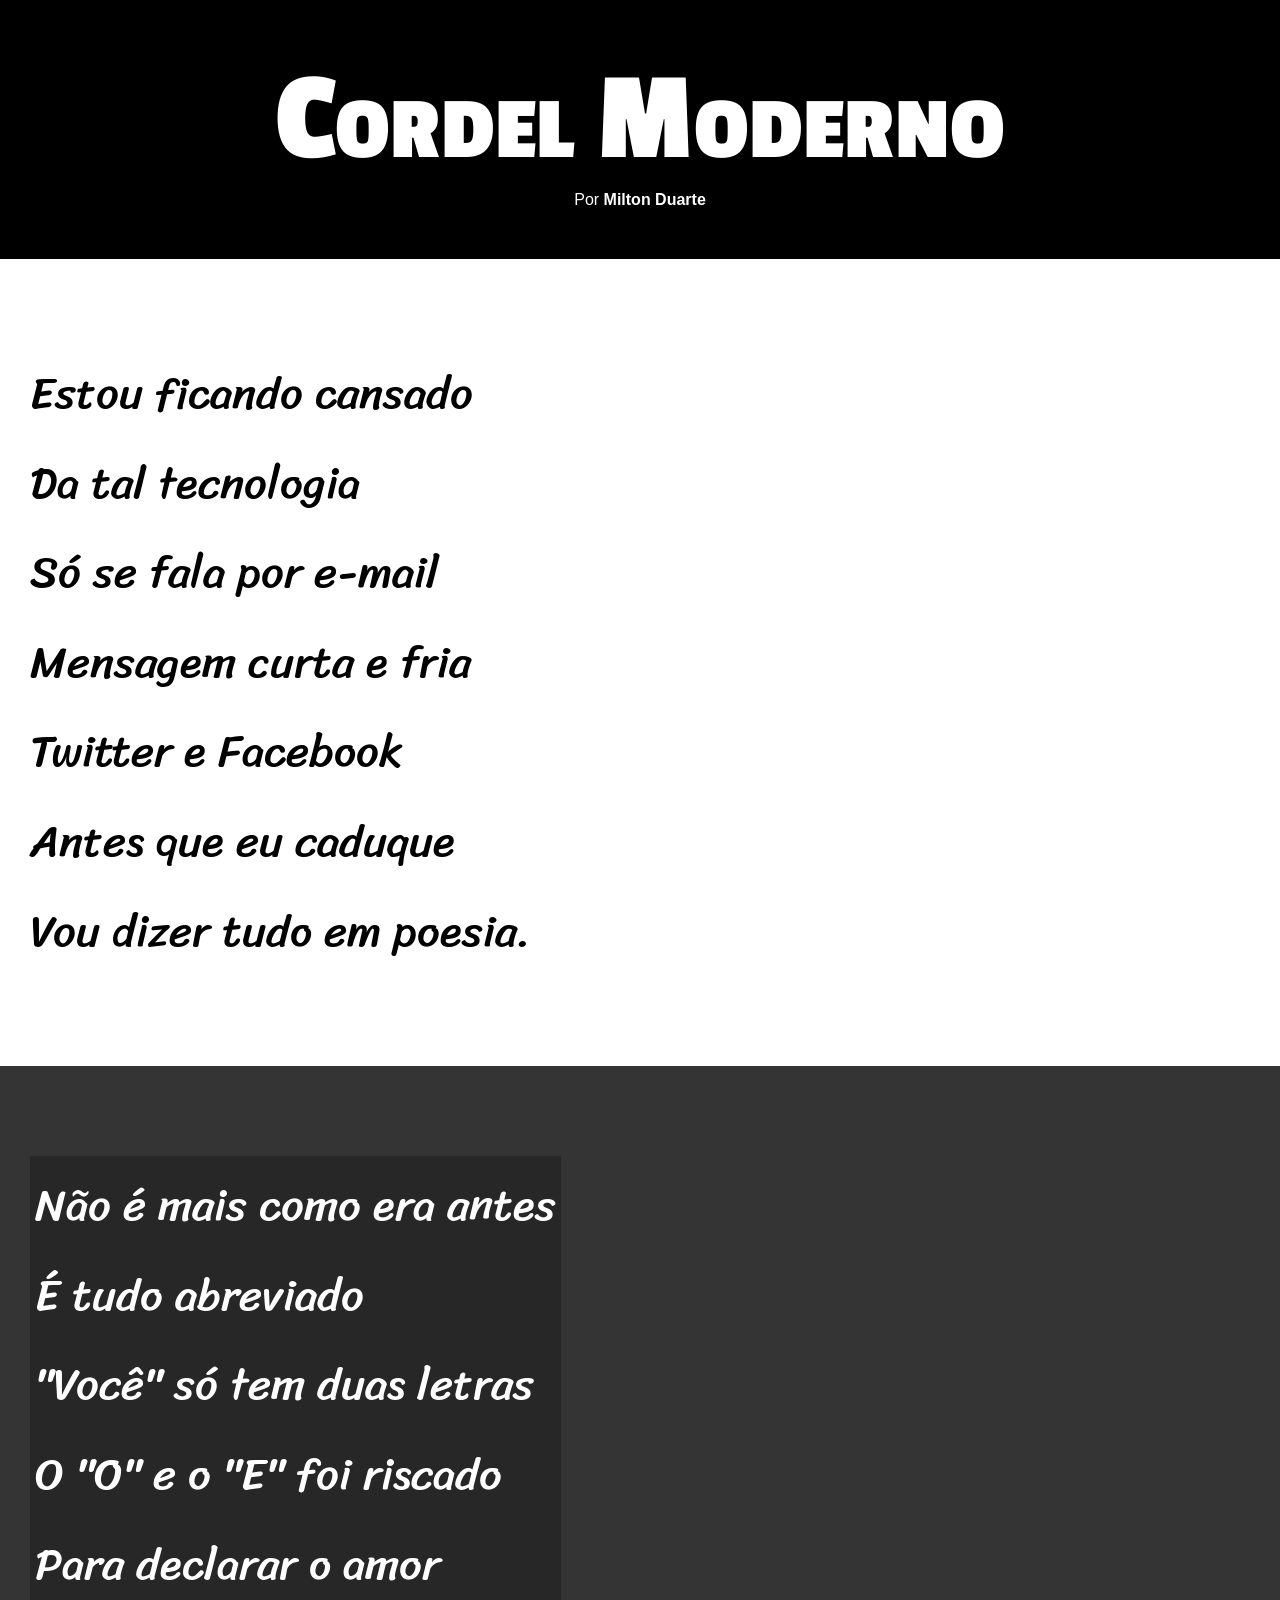
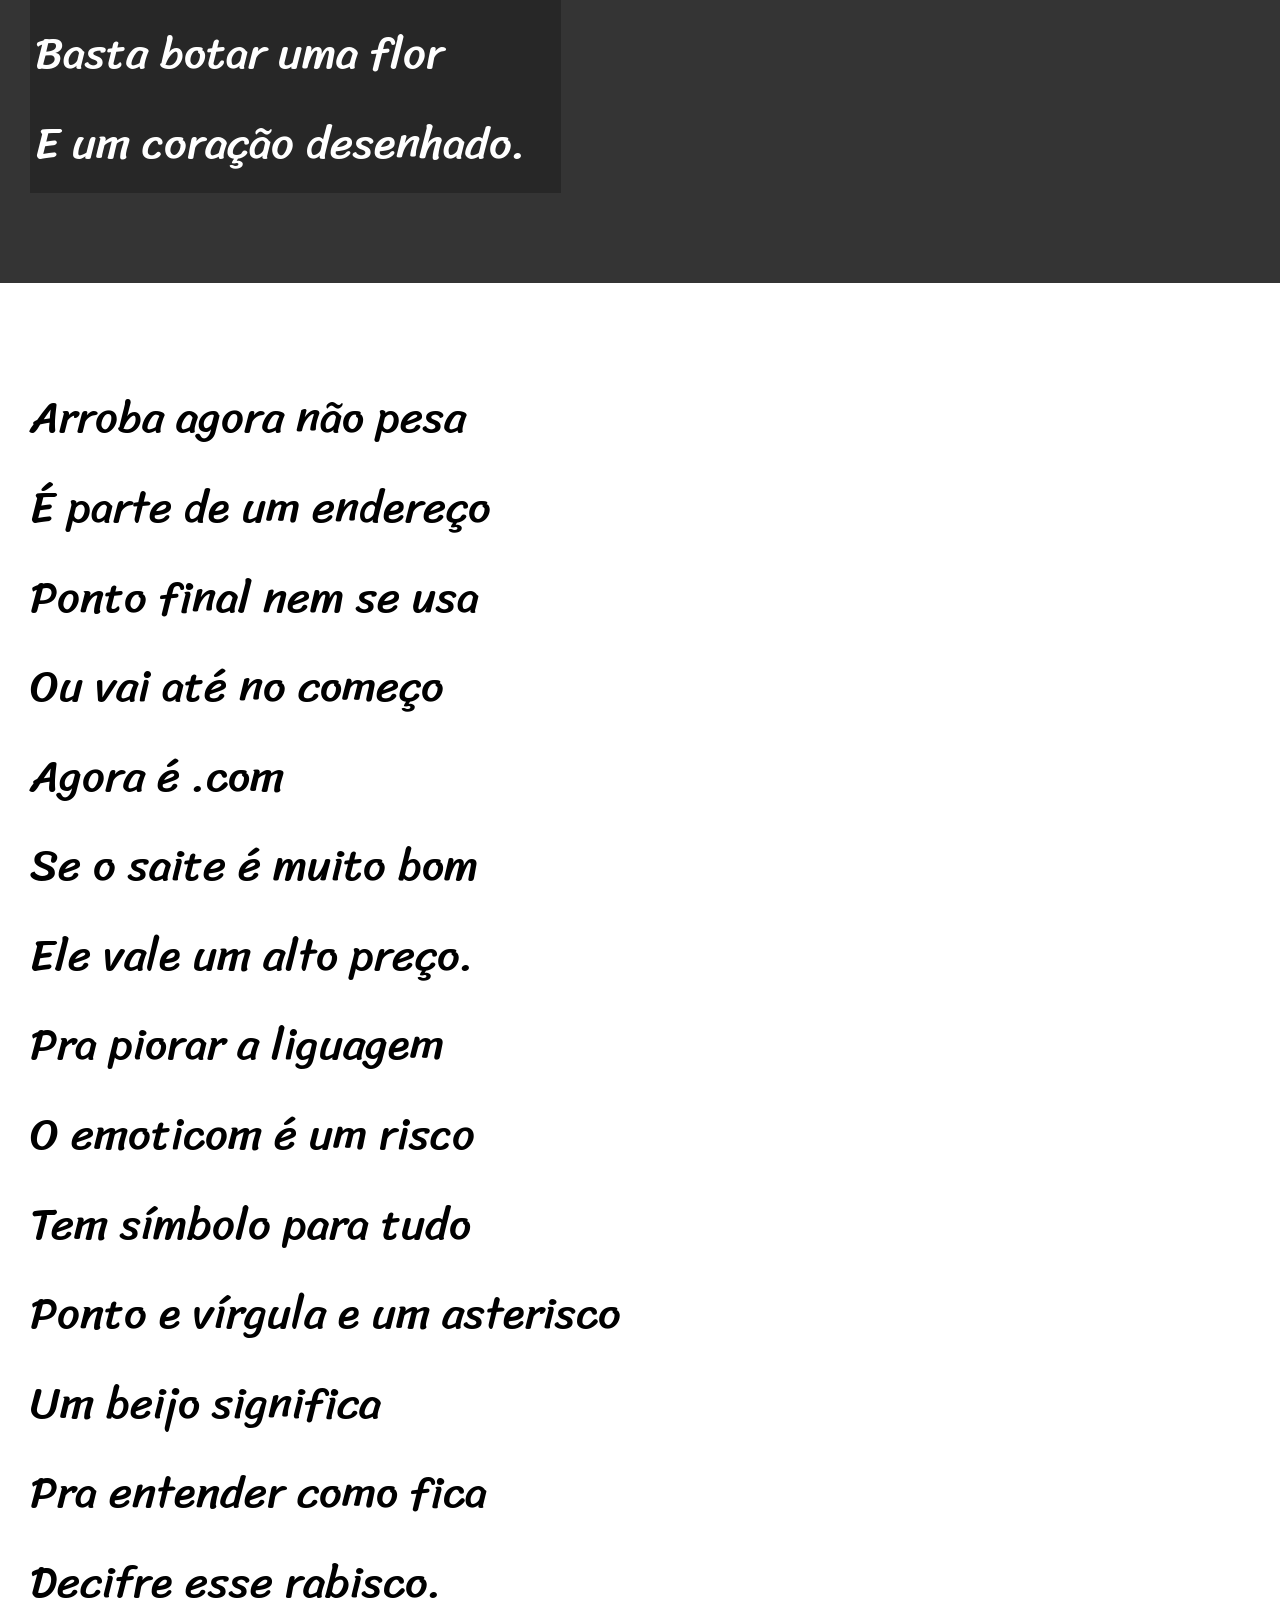
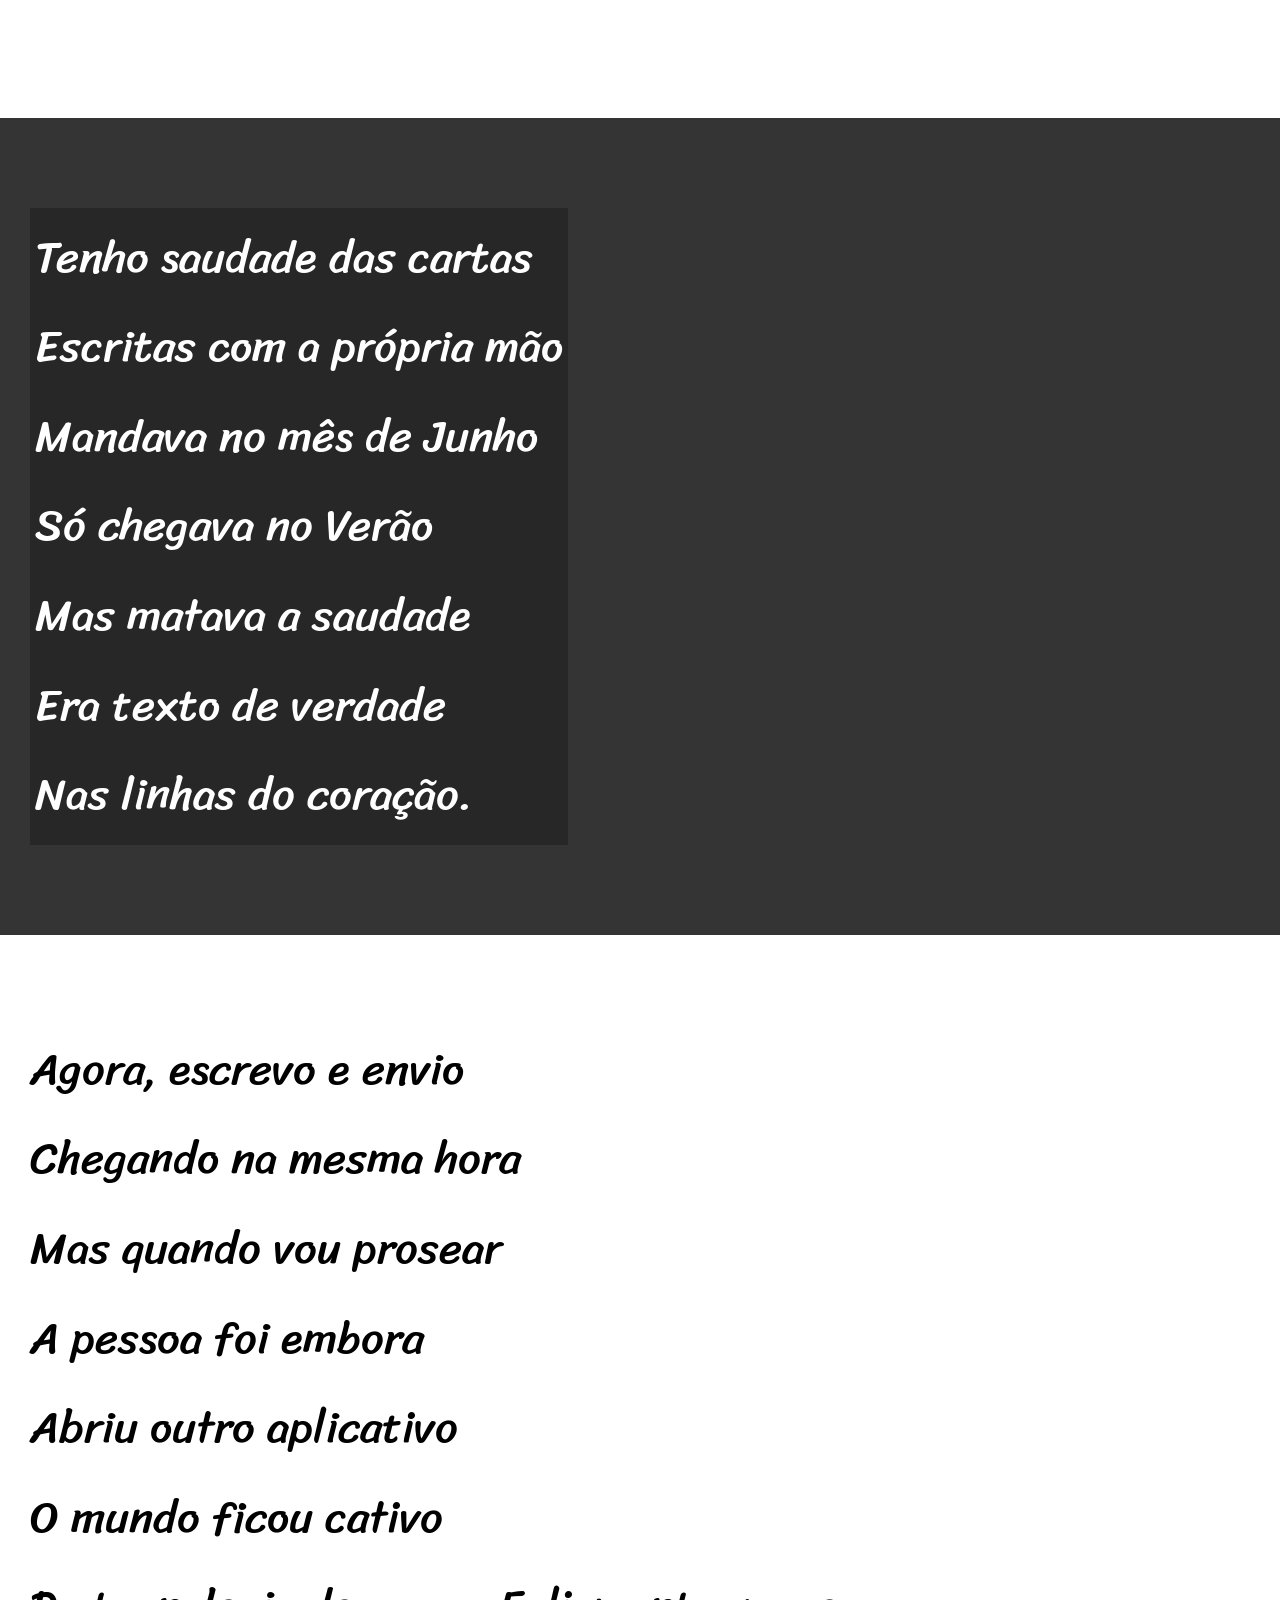
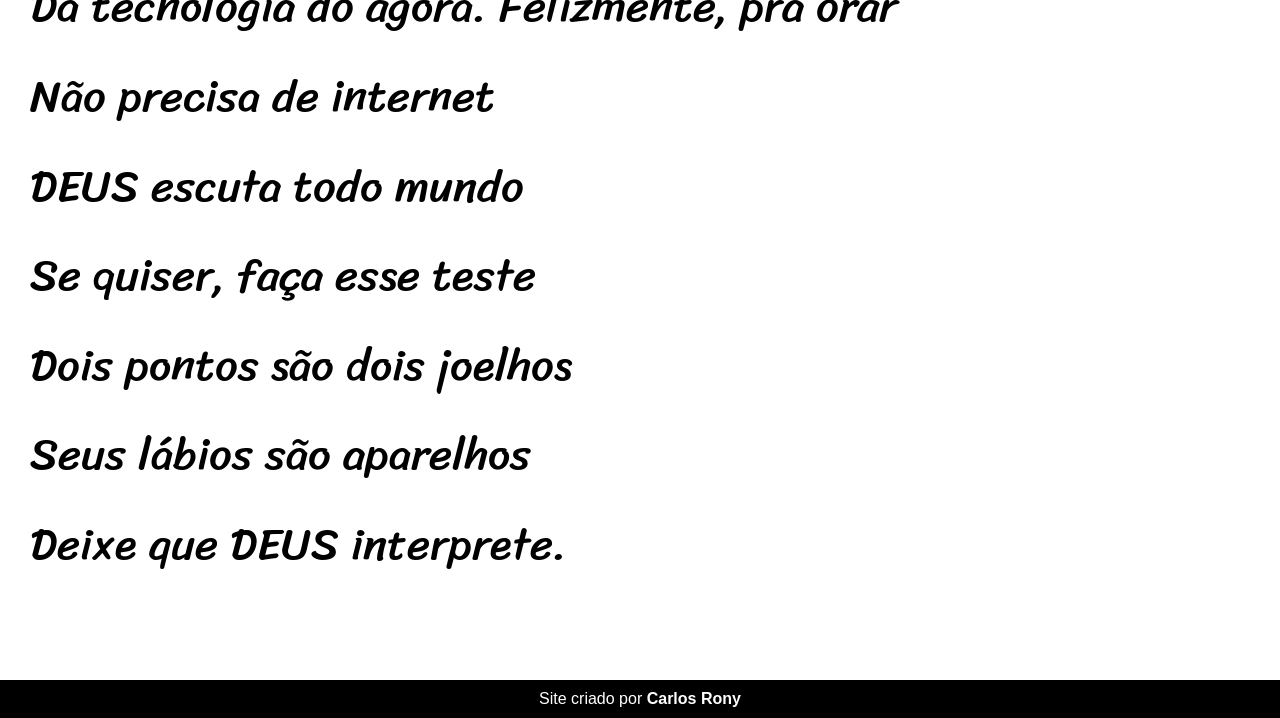
<file: desafio12/index.html>
<!DOCTYPE html>
<html lang="pt-br">
<head>
    <meta charset="UTF-8">
    <meta name="viewport" content="width=device-width, initial-scale=1.0">
    <title>Cordel Moderno</title>
    <link rel="stylesheet" href="estilo/style.css">
</head>
<body>

    <header>
        <h1>
            Cordel Moderno
        </h1>
        <p>
            Por<a href="https://www.recantodasletras.com.br/poesias/3186743" target="_blank"> Milton Duarte</a>
        </p>
        
    </header>

    <section class="normal">
        <p>
            Estou ficando cansado <br>
            Da tal tecnologia <br>
            Só se fala por e-mail <br>
            Mensagem curta e fria <br>
            Twitter e Facebook <br>
            Antes que eu caduque <br>
            Vou dizer tudo em poesia.
        </p>
    </section>


    <section class="imagem">
        <p>
            Não é mais como era antes <br>
            É tudo abreviado <br>
            "Você" só tem duas letras <br>
            O "O" e o "E" foi riscado <br>
            Para declarar o amor <br>
            Basta botar uma flor <br>
            E um coração desenhado.
        </p>
    </section>


    <section class="normal">
        <p>
            Arroba agora não pesa <br>
            É parte de um endereço <br>
            Ponto final nem se usa <br>
            Ou vai até no começo <br>
            Agora é .com <br>
            Se o saite é muito bom <br>
            Ele vale um alto preço.
        </p>

        <p>
            Pra piorar a liguagem <br>
            O emoticom é um risco <br>
            Tem símbolo para tudo <br>
            Ponto e vírgula e um asterisco <br>
            Um beijo significa <br>
            Pra entender como fica <br>
            Decifre esse rabisco.
        </p>
    </section>


    <section class="imagem">
        <p>
            Tenho saudade das cartas <br>
            Escritas com a própria mão <br>
            Mandava no mês de Junho <br>
            Só chegava no Verão <br>
            Mas matava a saudade <br>
            Era texto de verdade <br>
            Nas linhas do coração.
        </p>
    </section>


    <section class="normal">
        <p>
            Agora, escrevo e envio <br>
            Chegando na mesma hora <br>
            Mas quando vou prosear <br>
            A pessoa foi embora <br>
            Abriu outro aplicativo <br>
            O mundo ficou cativo <br>
            Da tecnologia do agora.
            Felizmente, pra orar <br>
            Não precisa de internet <br>
            DEUS escuta todo mundo <br>
            Se quiser, faça esse teste <br>
            Dois pontos são dois joelhos <br>
            Seus lábios são aparelhos <br>
            Deixe que DEUS interprete.
        </p>
    </section>

    <footer>
        <p>Site criado por <a href="https://github.com/Carlos-Rony-07" target="_blank">Carlos Rony</a></p>
    </footer>
    
</body>
</html>
</file>
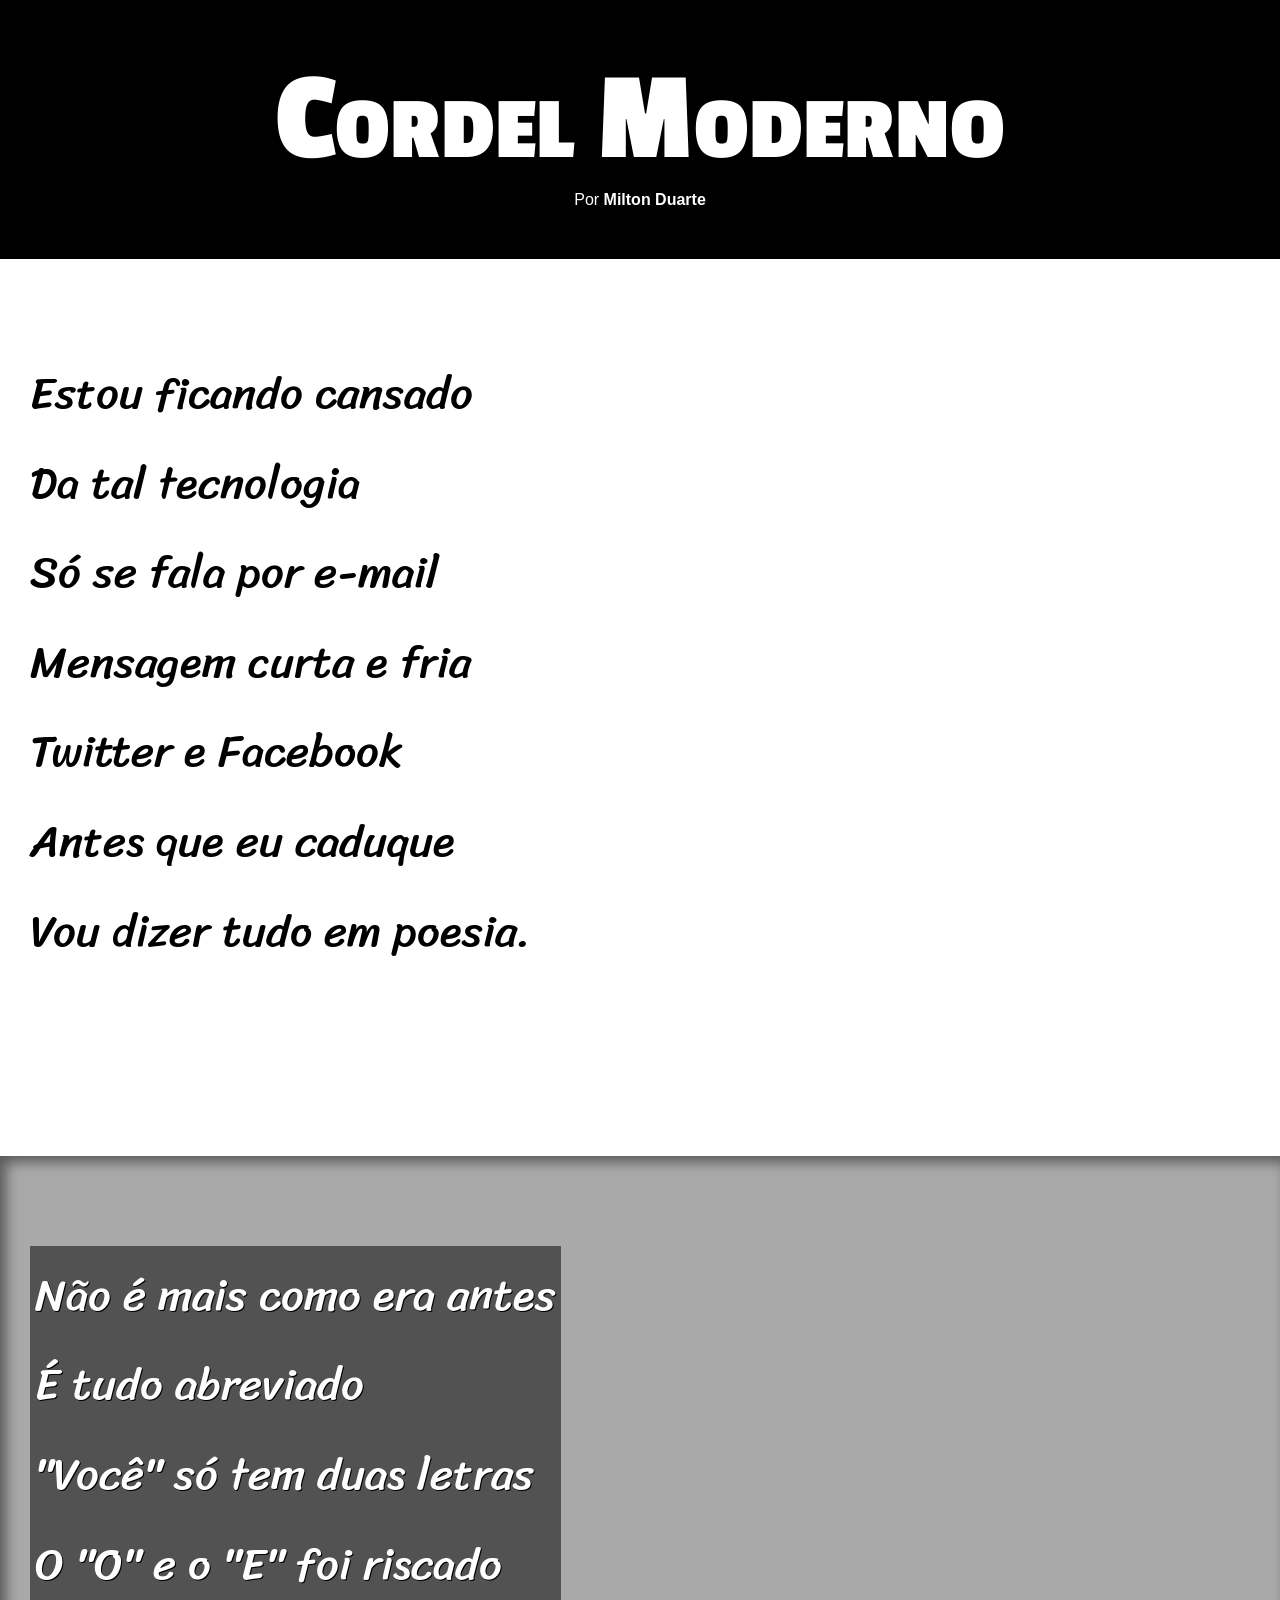
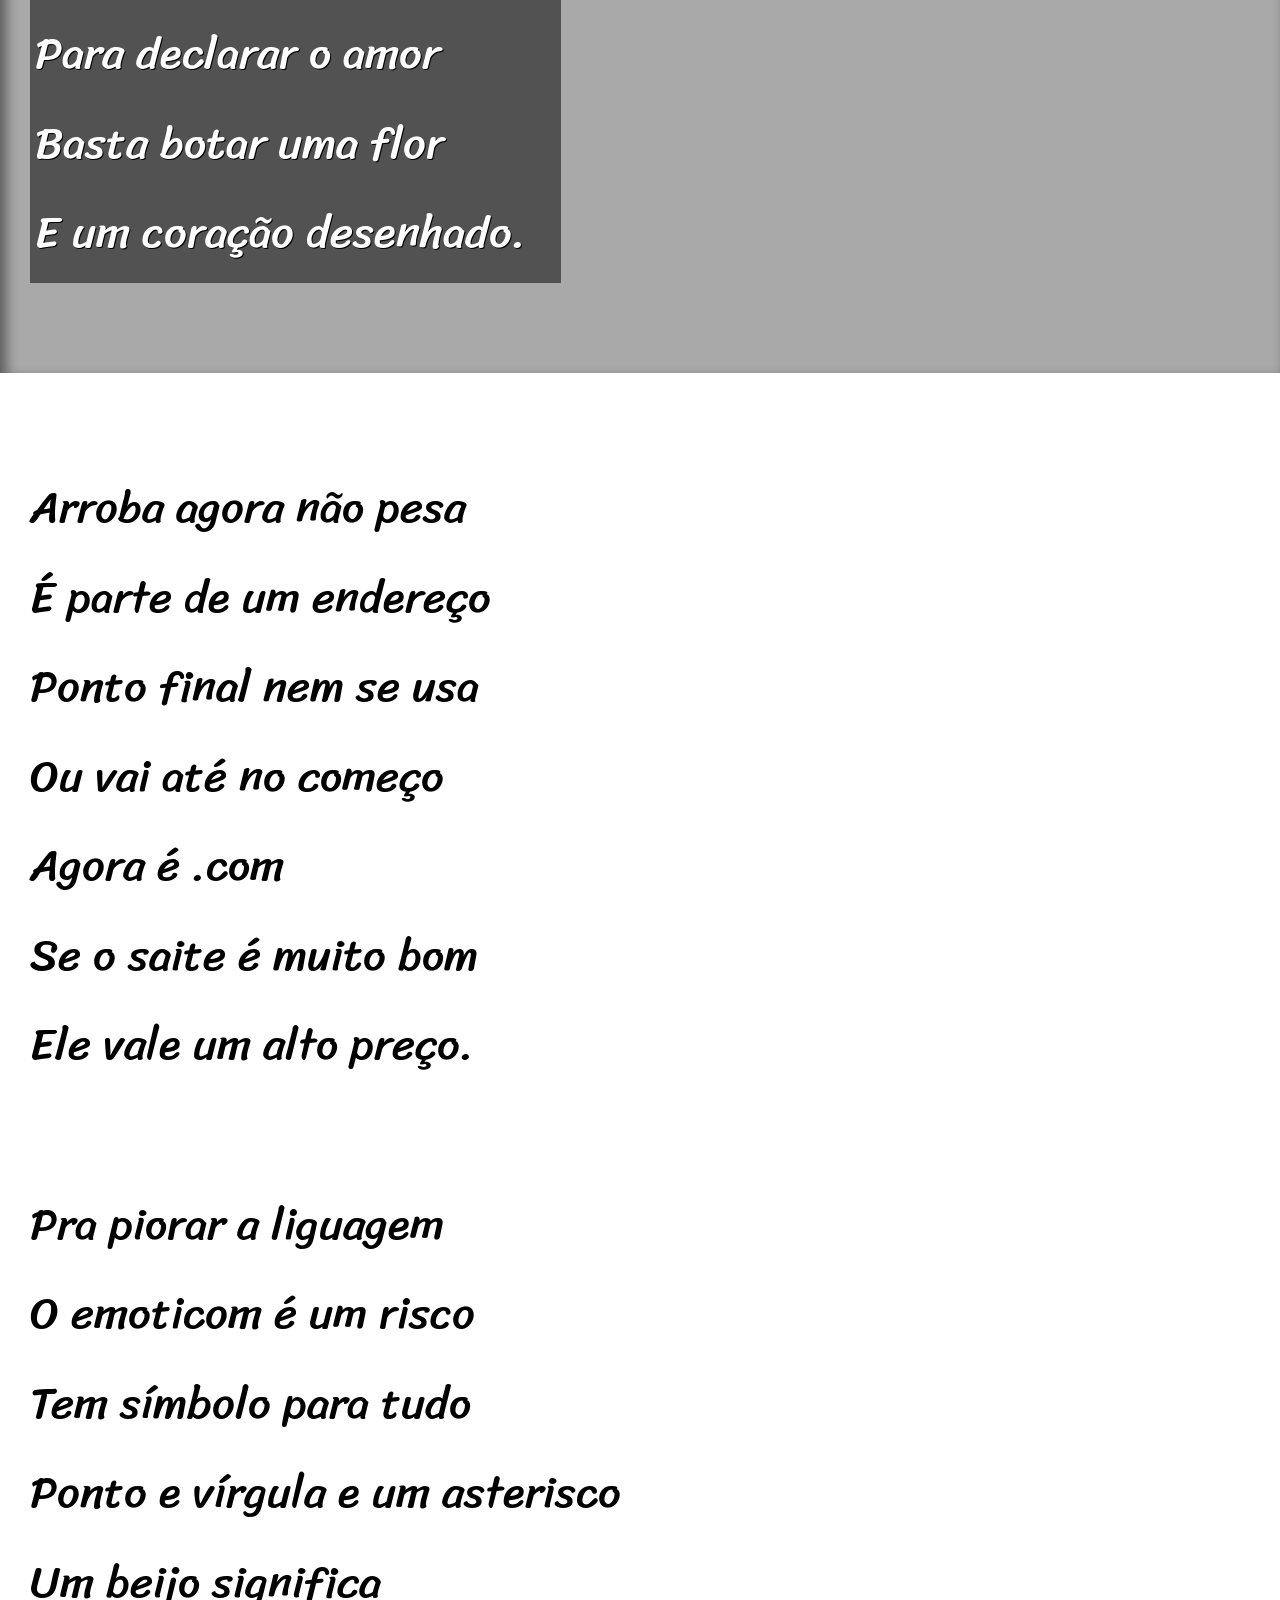
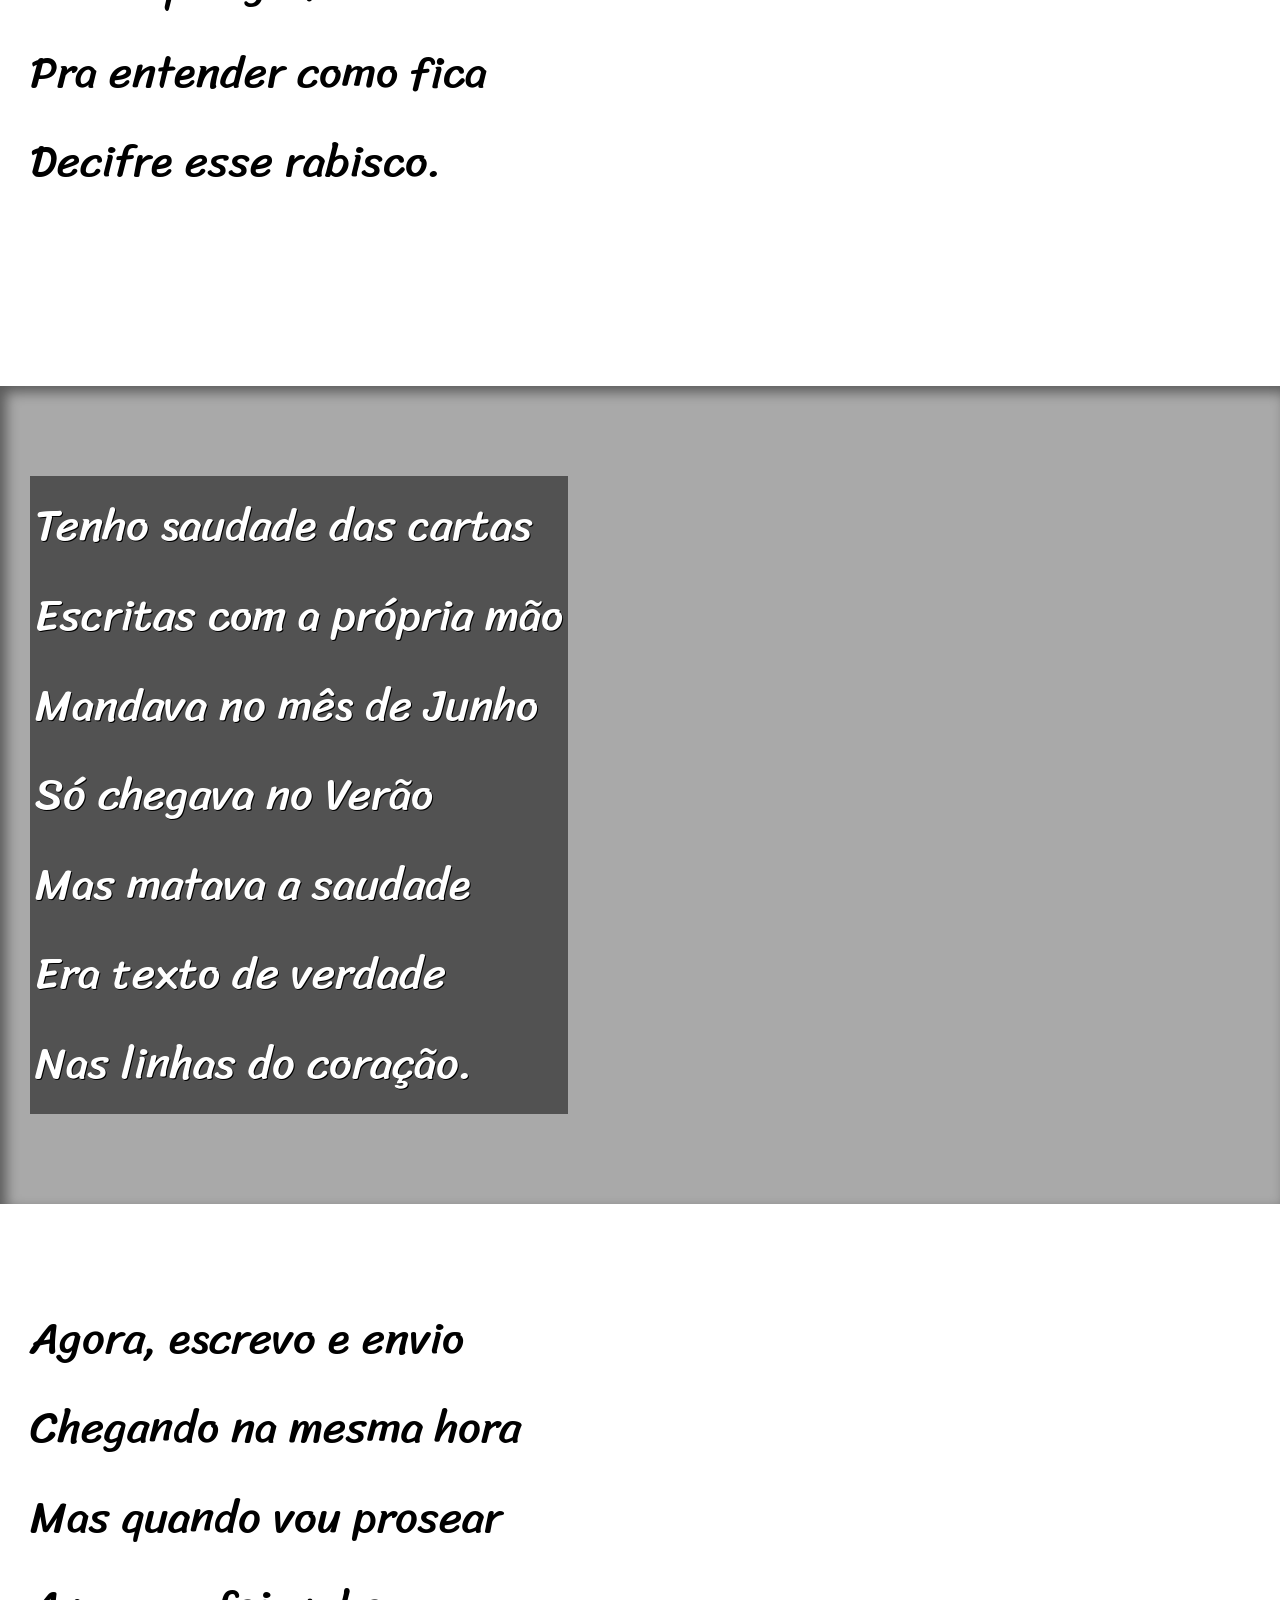
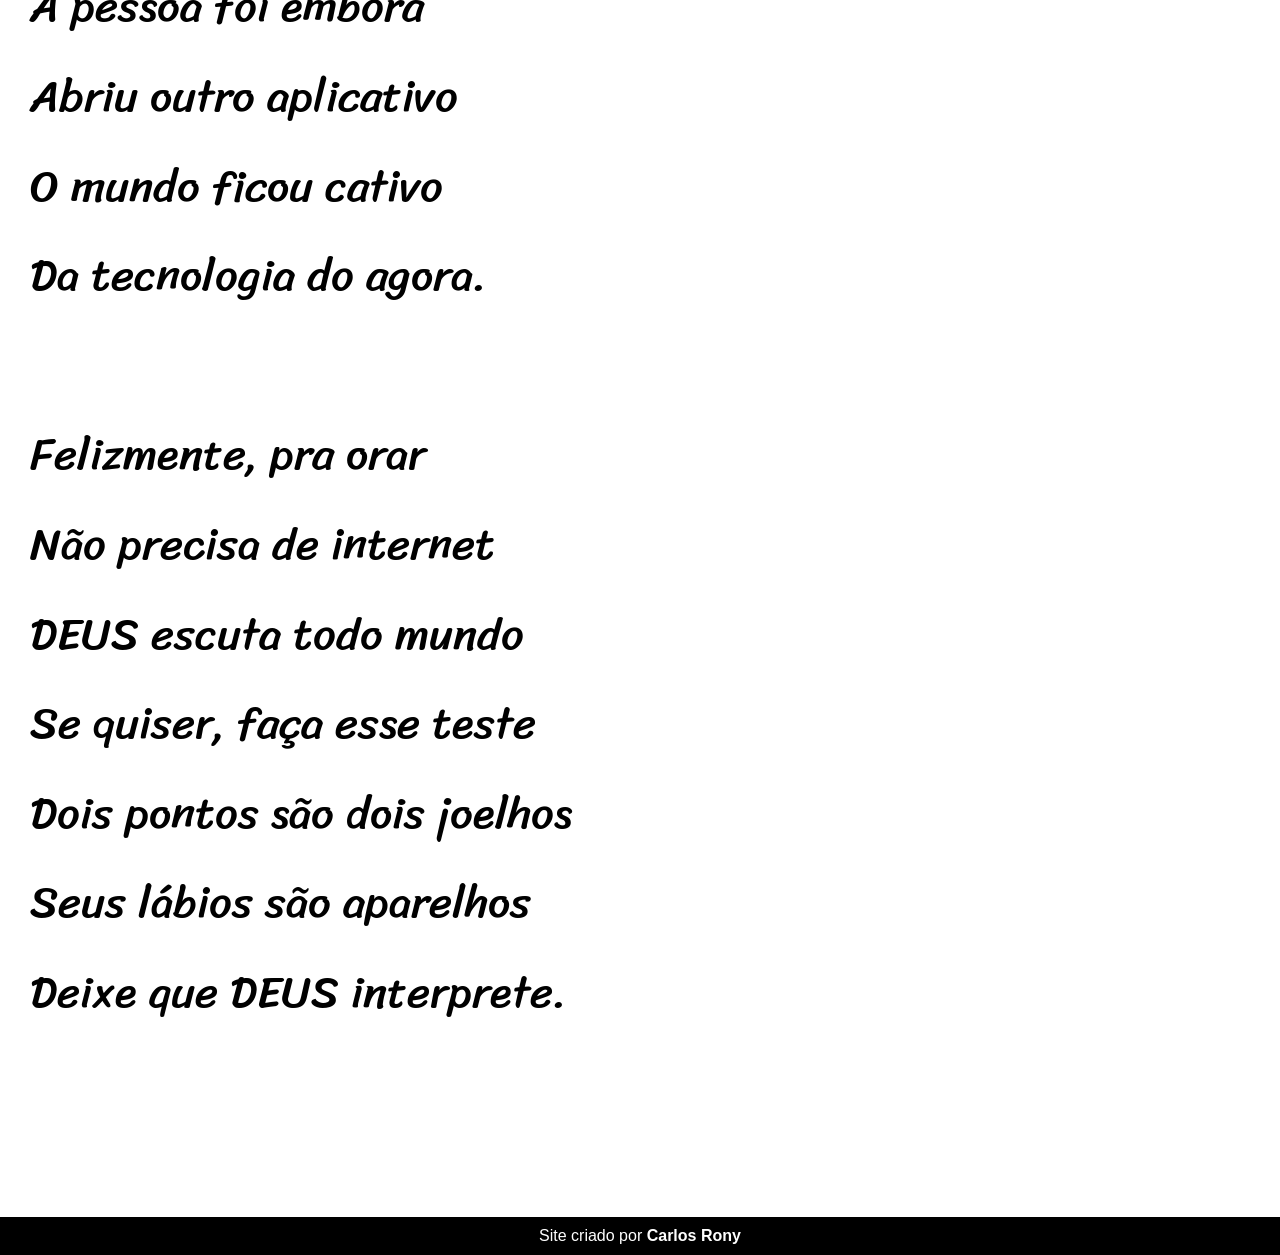
<file: Projeto Cordel/index.html>
<!DOCTYPE html>
<html lang="pt-br">
<head>
    <meta charset="UTF-8">
    <meta name="viewport" content="width=device-width, initial-scale=1.0">
    <title>Cordel Moderno</title>
    <link rel="stylesheet" href="estilo/style.css">
</head>
<body>

    <header>
        <h1>
            Cordel Moderno
        </h1>
        <p>
            Por<a href="https://www.recantodasletras.com.br/poesias/3186743" target="_blank"> Milton Duarte</a>
        </p>
        
    </header>

    <section class="normal">
        <p>
            Estou ficando cansado <br>
            Da tal tecnologia <br>
            Só se fala por e-mail <br>
            Mensagem curta e fria <br>
            Twitter e Facebook <br>
            Antes que eu caduque <br>
            Vou dizer tudo em poesia.
        </p>
    </section>


    <section class="imagem" id="img01">
        <p>
            Não é mais como era antes <br>
            É tudo abreviado <br>
            "Você" só tem duas letras <br>
            O "O" e o "E" foi riscado <br>
            Para declarar o amor <br>
            Basta botar uma flor <br>
            E um coração desenhado.
        </p>
    </section>


    <section class="normal">
        <p>
            Arroba agora não pesa <br>
            É parte de um endereço <br>
            Ponto final nem se usa <br>
            Ou vai até no começo <br>
            Agora é .com <br>
            Se o saite é muito bom <br>
            Ele vale um alto preço.
        </p>

        <p>
            Pra piorar a liguagem <br>
            O emoticom é um risco <br>
            Tem símbolo para tudo <br>
            Ponto e vírgula e um asterisco <br>
            Um beijo significa <br>
            Pra entender como fica <br>
            Decifre esse rabisco.
        </p>
    </section>


    <section class="imagem" id="img02">
        <p>
            Tenho saudade das cartas <br>
            Escritas com a própria mão <br>
            Mandava no mês de Junho <br>
            Só chegava no Verão <br>
            Mas matava a saudade <br>
            Era texto de verdade <br>
            Nas linhas do coração.
        </p>
    </section>


    <section class="normal">
        <p>
            Agora, escrevo e envio <br>
            Chegando na mesma hora <br>
            Mas quando vou prosear <br>
            A pessoa foi embora <br>
            Abriu outro aplicativo <br>
            O mundo ficou cativo <br>
            Da tecnologia do agora. <br>
        </p>
        <p>
            Felizmente, pra orar <br>
            Não precisa de internet <br>
            DEUS escuta todo mundo <br>
            Se quiser, faça esse teste <br>
            Dois pontos são dois joelhos <br>
            Seus lábios são aparelhos <br>
            Deixe que DEUS interprete.
        </p>
    </section>

    <footer>
        <p>Site criado por <a href="https://github.com/Carlos-Rony-07" target="_blank">Carlos Rony</a></p>
    </footer>
    
</body>
</html>
</file>
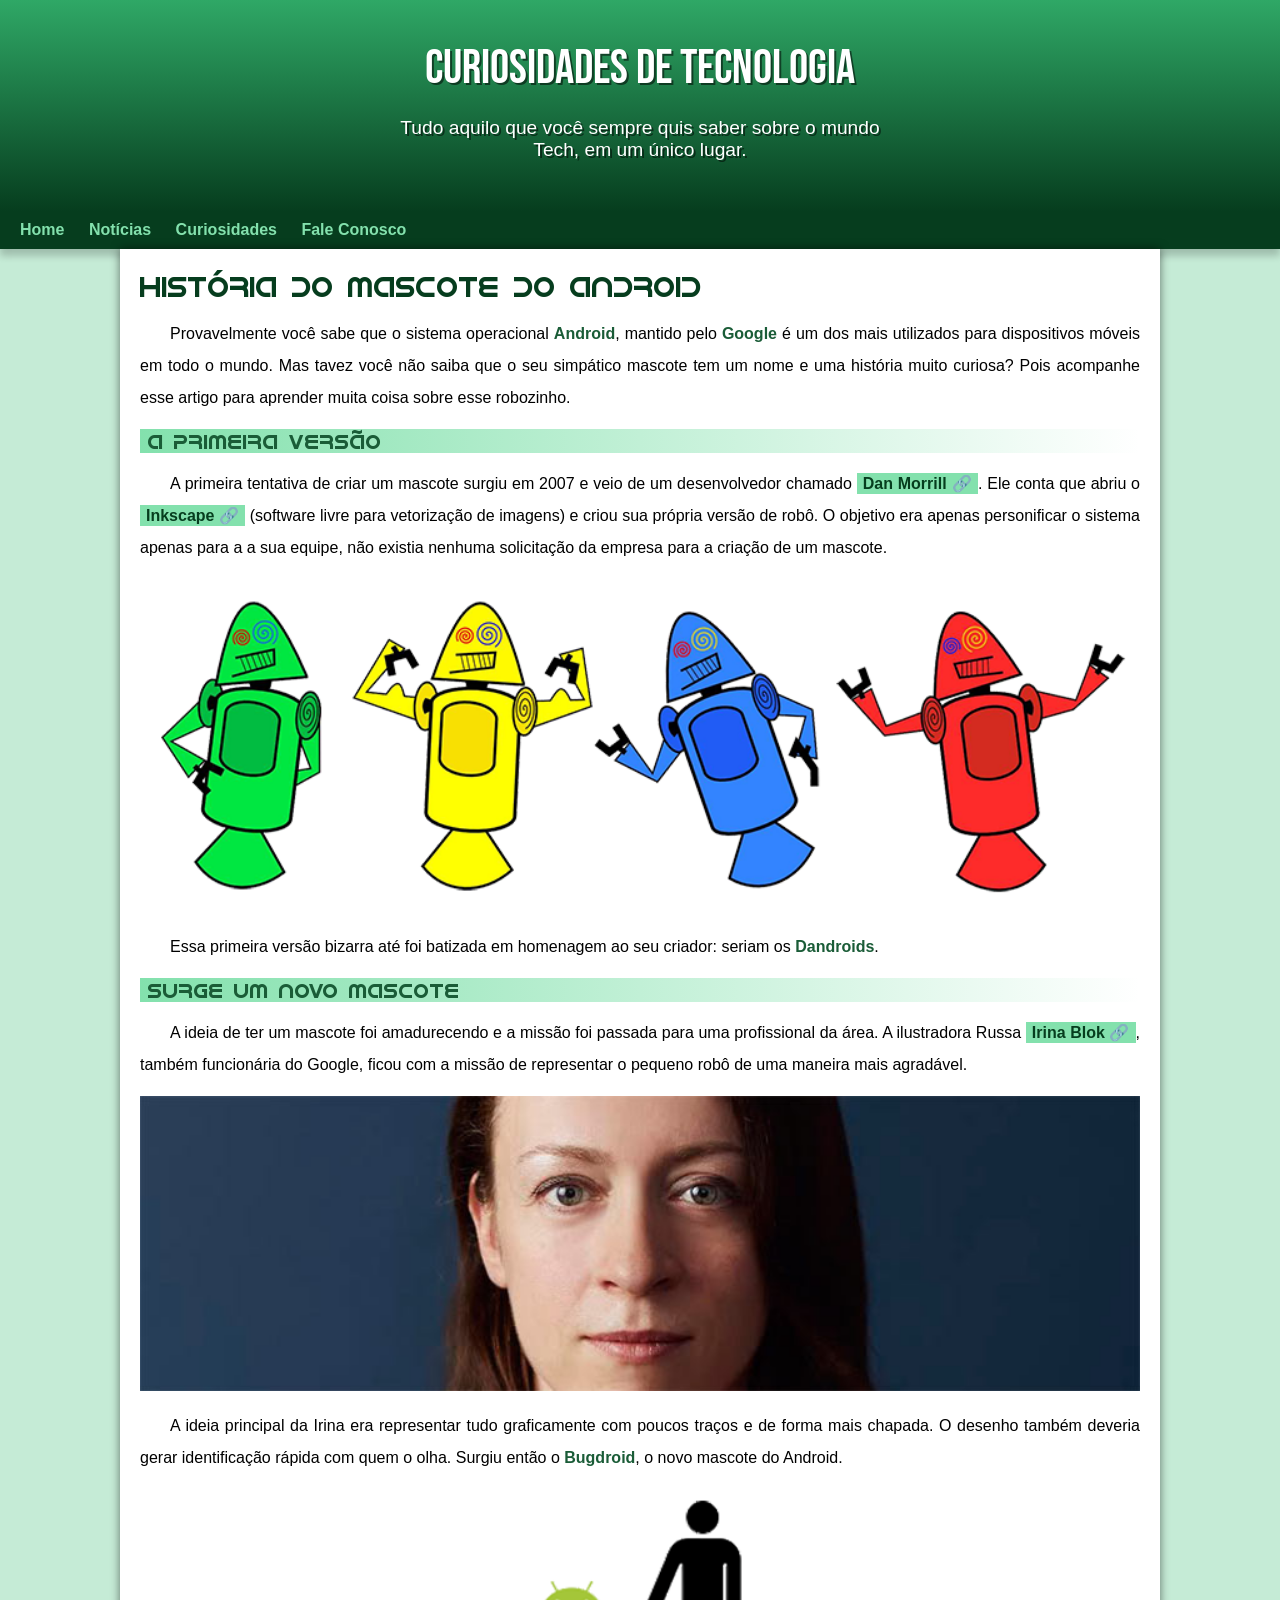
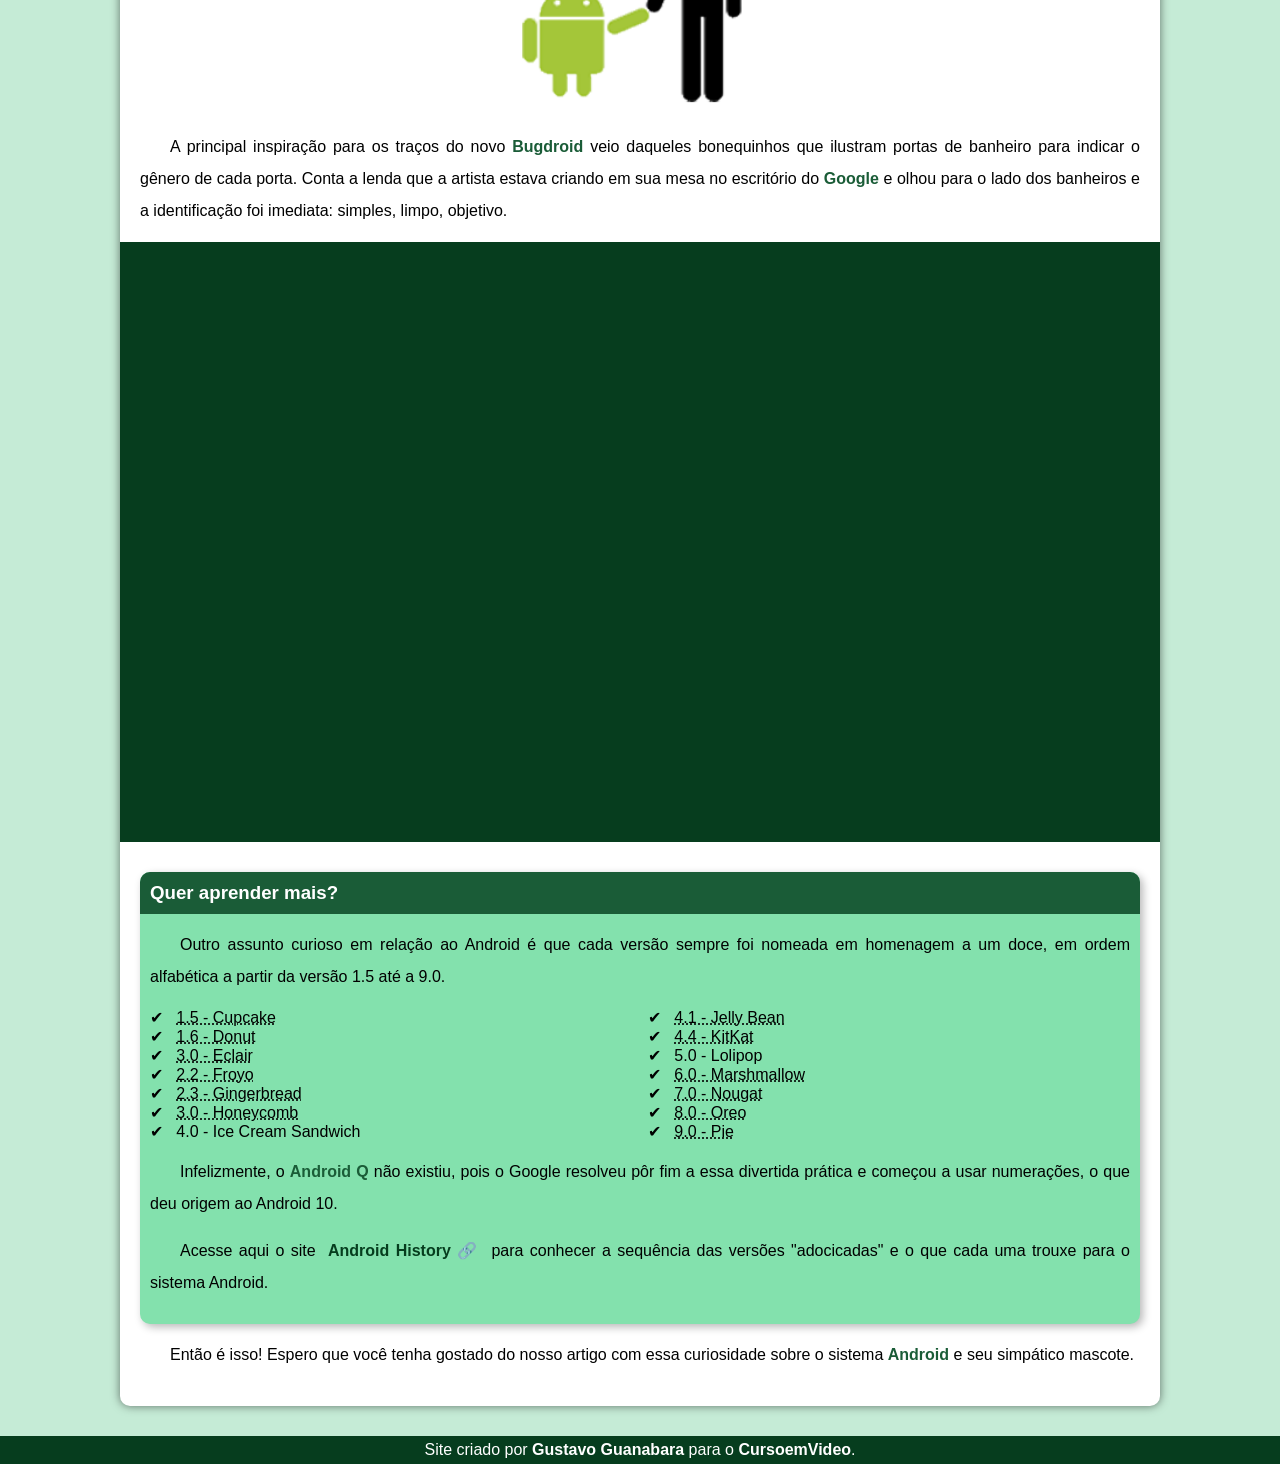
<file: android.html>
<!DOCTYPE html>
<html lang="pt-br">
<head>
    <meta charset="UTF-8">
    <meta name="viewport" content="width=device-width, initial-scale=1.0">
    <title>Como surgiu o mascote do Android?</title>
    <link rel="shortcut icon" href="imagens/favicon.ico" type="image/x-icon">
    <link rel="stylesheet" href="style/style.css">
</head>
<body>

    <header>

        <h1>Curiosidades de Tecnologia</h1>
        <p>Tudo aquilo que você sempre quis saber sobre o mundo Tech, em um único lugar.</p>

    </header>

    <nav>

        <a href="#">Home</a>
        <a href="#">Notícias</a>
        <a href="#">Curiosidades</a>
        <a href="#">Fale Conosco</a>

    </nav>


    <main>

        <article>

            <h1> História do Mascote do Android </h1>
            <p>Provavelmente você sabe que o sistema operacional <strong>Android</strong>, mantido pelo <strong>Google</strong> é um dos mais utilizados para dispositivos móveis em todo o mundo. Mas tavez você não saiba que o seu simpático mascote tem um nome e uma história muito curiosa? Pois acompanhe esse artigo para aprender muita coisa sobre esse robozinho.</p>

            <h2>A primeira versão</h2>
            <p>A primeira tentativa de criar um mascote surgiu em 2007 e veio de um desenvolvedor chamado <a href="https://www.thedrum.com/news/googles-dan-morrill-reveals-rejected-android-mascot-designs" target="_blank" class="externo">Dan Morrill</a>. Ele conta que abriu o <a href="https://inkscape.org/" target="_blank" class="externo">Inkscape</a> (software livre para vetorização de imagens) e criou sua própria versão de robô. O objetivo era apenas personificar o sistema apenas para a a sua equipe, não existia nenhuma solicitação da empresa para a criação de um mascote.</p>

            <picture>
                <source media="(max-width: 670px)" srcset="imagens/dan-droids-pq.png">
                <img src="imagens/dan-droids.png" alt="Primeiro mascote do Android">
            </picture>
            <p>Essa primeira versão bizarra até foi batizada em homenagem ao seu criador: seriam os <strong>Dandroids</strong>.</p>

            <h2>Surge um novo mascote</h2>
            <p>A ideia de ter um mascote foi amadurecendo e a missão foi passada para uma profissional da área. A ilustradora Russa <a href="https://www.irinablok.com/" target="_blank" class="externo">Irina Blok</a>, também funcionária do Google, ficou com a missão de representar o pequeno robô de uma maneira mais agradável.</p>

            <picture>
                <source media="(max-width: 670px)" srcset="imagens/irina-blok-pq.jpg">
                <img src="imagens/irina-blok.jpg" alt="Irina Blok, criadora do Bugdroid">
            </picture>
            <p>A ideia principal da Irina era representar tudo graficamente com poucos traços e de forma mais chapada. O desenho também deveria gerar identificação rápida com quem o olha. Surgiu então o <strong>Bugdroid</strong>, o novo mascote do Android.</p>

            <img src="imagens/bugdroid.png" class="pequeno" alt="Bugdroid">
            <p>A principal inspiração para os traços do novo <strong>Bugdroid</strong> veio daqueles bonequinhos que ilustram portas de banheiro para indicar o gênero de cada porta. Conta a lenda que a artista estava criando em sua mesa no escritório do <strong>Google</strong> e olhou para o lado dos banheiros e a identificação foi imediata: simples, limpo, objetivo.</p>

            <div class="video">
                <iframe width="560" height="315" src="https://www.youtube.com/embed/l2UDgpLz20M?si=h7f0mrM9o91ayQm4" title="YouTube video player" frameborder="0" allow="accelerometer; autoplay; clipboard-write; encrypted-media; gyroscope; picture-in-picture; web-share" referrerpolicy="strict-origin-when-cross-origin" allowfullscreen></iframe>
            </div>
 
            <aside>

                <h3>Quer aprender mais?</h3>
                <p>Outro assunto curioso em relação ao Android é que cada versão sempre foi nomeada em homenagem a um doce, em ordem alfabética a partir da versão 1.5 até a 9.0.</p>
                <ul>
                    <li> <abbr title="Bolo de Copo">1.5 - Cupcake</abbr> </li>
                    <li> <abbr title="Rosquinha">1.6 - Donut</abbr> </li>
                    <li> <abbr title="Bomba">3.0 - Eclair</abbr> </li>
                    <li> <abbr title="Iogurte Congelado">2.2 - Froyo</abbr> </li>
                    <li> <abbr title="Biscoite de Gengibre">2.3 - Gingerbread</abbr> </li>
                    <li> <abbr title="Favo de Mel">3.0 - Honeycomb</abbr> </li>
                    <li> <abrr title="Sanduíche de Sorvete">4.0 - Ice Cream Sandwich</abrr> </li>
                    <li> <abbr title="Jujuba">4.1 - Jelly Bean</abbr> </li>
                    <li> <abbr title="KitKat">4.4 - KitKat</abbr> </li>
                    <li> <abrr title="Pirulito">5.0 - Lolipop</abrr> </li>
                    <li> <abbr title="Marshmallow">6.0 - Marshmallow</abbr> </li>
                    <li> <abbr title="Torrone">7.0 - Nougat</abbr> </li>
                    <li> <abbr title="Oreo">8.0 - Oreo</abbr> </li>
                    <li> <abbr title="Torta">9.0 - Pie</abbr> </li>
                </ul>
                <p>Infelizmente, o <strong>Android Q</strong> não existiu, pois o Google resolveu pôr fim a essa divertida prática e começou a usar numerações, o que deu origem ao Android 10.</p>
                <p>Acesse aqui o site <a href="https://www.android.com/why-android/" target="_blank" class="externo">Android History</a> para conhecer a sequência das versões "adocicadas" e o que cada uma trouxe para o sistema Android.</p>

            </aside>
            

            <p>Então é isso! Espero que você tenha gostado do nosso artigo com essa curiosidade sobre o sistema <strong>Android</strong> e seu simpático mascote.</p>

        </article>

    </main>


    <footer>

        <p>Site criado por <a href="https://gustavoguanabara.github.io/" target="_blank">Gustavo Guanabara</a> para o <a href="https://www.youtube.com/cursoemvideo" target="_blank">CursoemVideo</a>.</p>

    </footer>
    
</body>
</html>
</file>
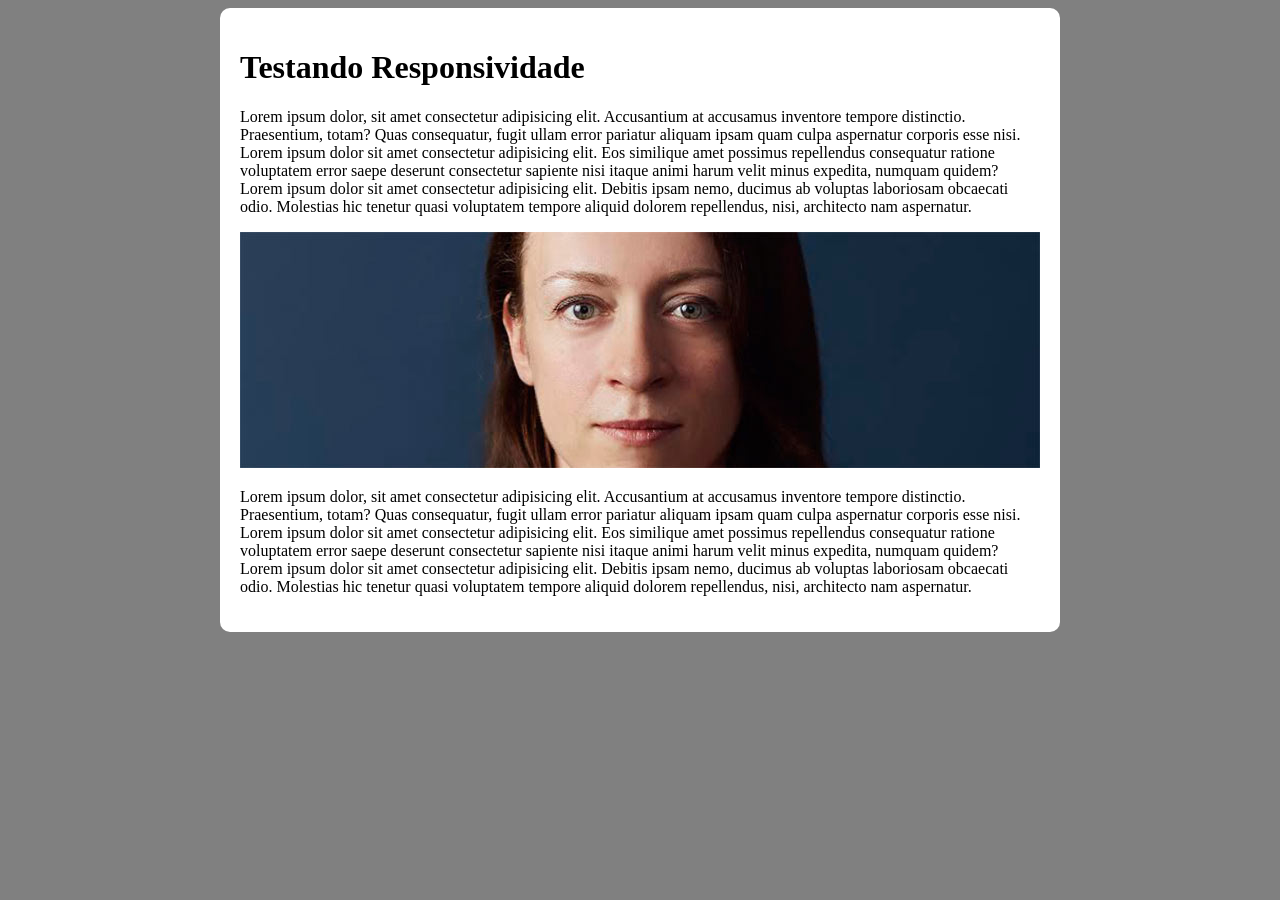
<file: responsivo.html>
<!DOCTYPE html>
<html lang="pt-br">
<head>
    <meta charset="UTF-8">
    <meta name="viewport" content="width=device-width, initial-scale=1.0">
    <title>Teste de Responsividade</title>
    <style>

        body {
            background-color: gray;
        }

        main {
            background-color: white;
            padding: 20px;
            border-radius: 10px;

            min-width: 280px;
            max-width: 800px;
            margin: auto;
        }

        img {
            width: 100%;
        }

    </style>
</head>
<body>

    <main>
        <h1>Testando Responsividade</h1>
        <p>Lorem ipsum dolor, sit amet consectetur adipisicing elit. Accusantium at accusamus inventore tempore distinctio. Praesentium, totam? Quas consequatur, fugit ullam error pariatur aliquam ipsam quam culpa aspernatur corporis esse nisi. Lorem ipsum dolor sit amet consectetur adipisicing elit. Eos similique amet possimus repellendus consequatur ratione voluptatem error saepe deserunt consectetur sapiente nisi itaque animi harum velit minus expedita, numquam quidem? Lorem ipsum dolor sit amet consectetur adipisicing elit. Debitis ipsam nemo, ducimus ab voluptas laboriosam obcaecati odio. Molestias hic tenetur quasi voluptatem tempore aliquid dolorem repellendus, nisi, architecto nam aspernatur.</p>
        <picture>
            <source media="(max-width: 600px)" srcset="imagens/irina-blok-pq.jpg">
            <img src="imagens/irina-blok.jpg" alt="Irina Blok">
        </picture>
        <p>Lorem ipsum dolor, sit amet consectetur adipisicing elit. Accusantium at accusamus inventore tempore distinctio. Praesentium, totam? Quas consequatur, fugit ullam error pariatur aliquam ipsam quam culpa aspernatur corporis esse nisi. Lorem ipsum dolor sit amet consectetur adipisicing elit. Eos similique amet possimus repellendus consequatur ratione voluptatem error saepe deserunt consectetur sapiente nisi itaque animi harum velit minus expedita, numquam quidem? Lorem ipsum dolor sit amet consectetur adipisicing elit. Debitis ipsam nemo, ducimus ab voluptas laboriosam obcaecati odio. Molestias hic tenetur quasi voluptatem tempore aliquid dolorem repellendus, nisi, architecto nam aspernatur.</p>

    </main>
    
</body>
</html>
</file>
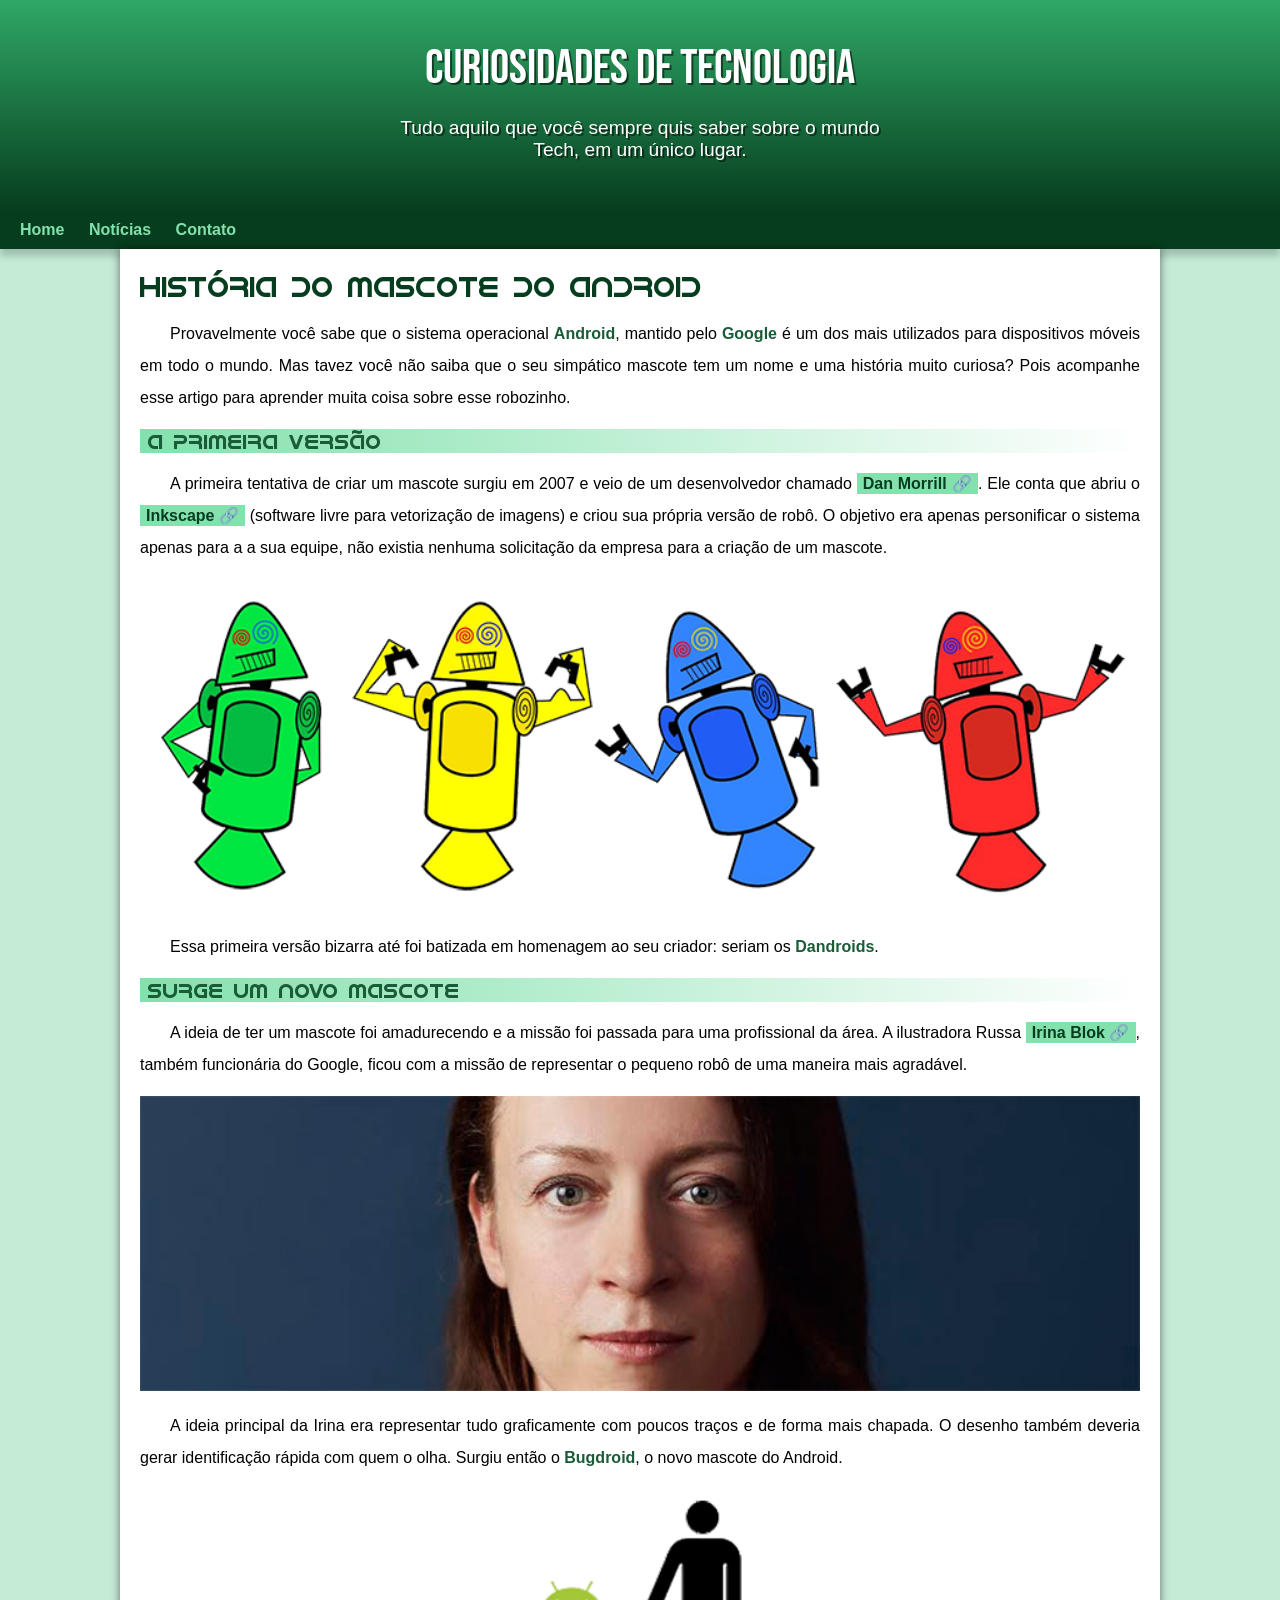
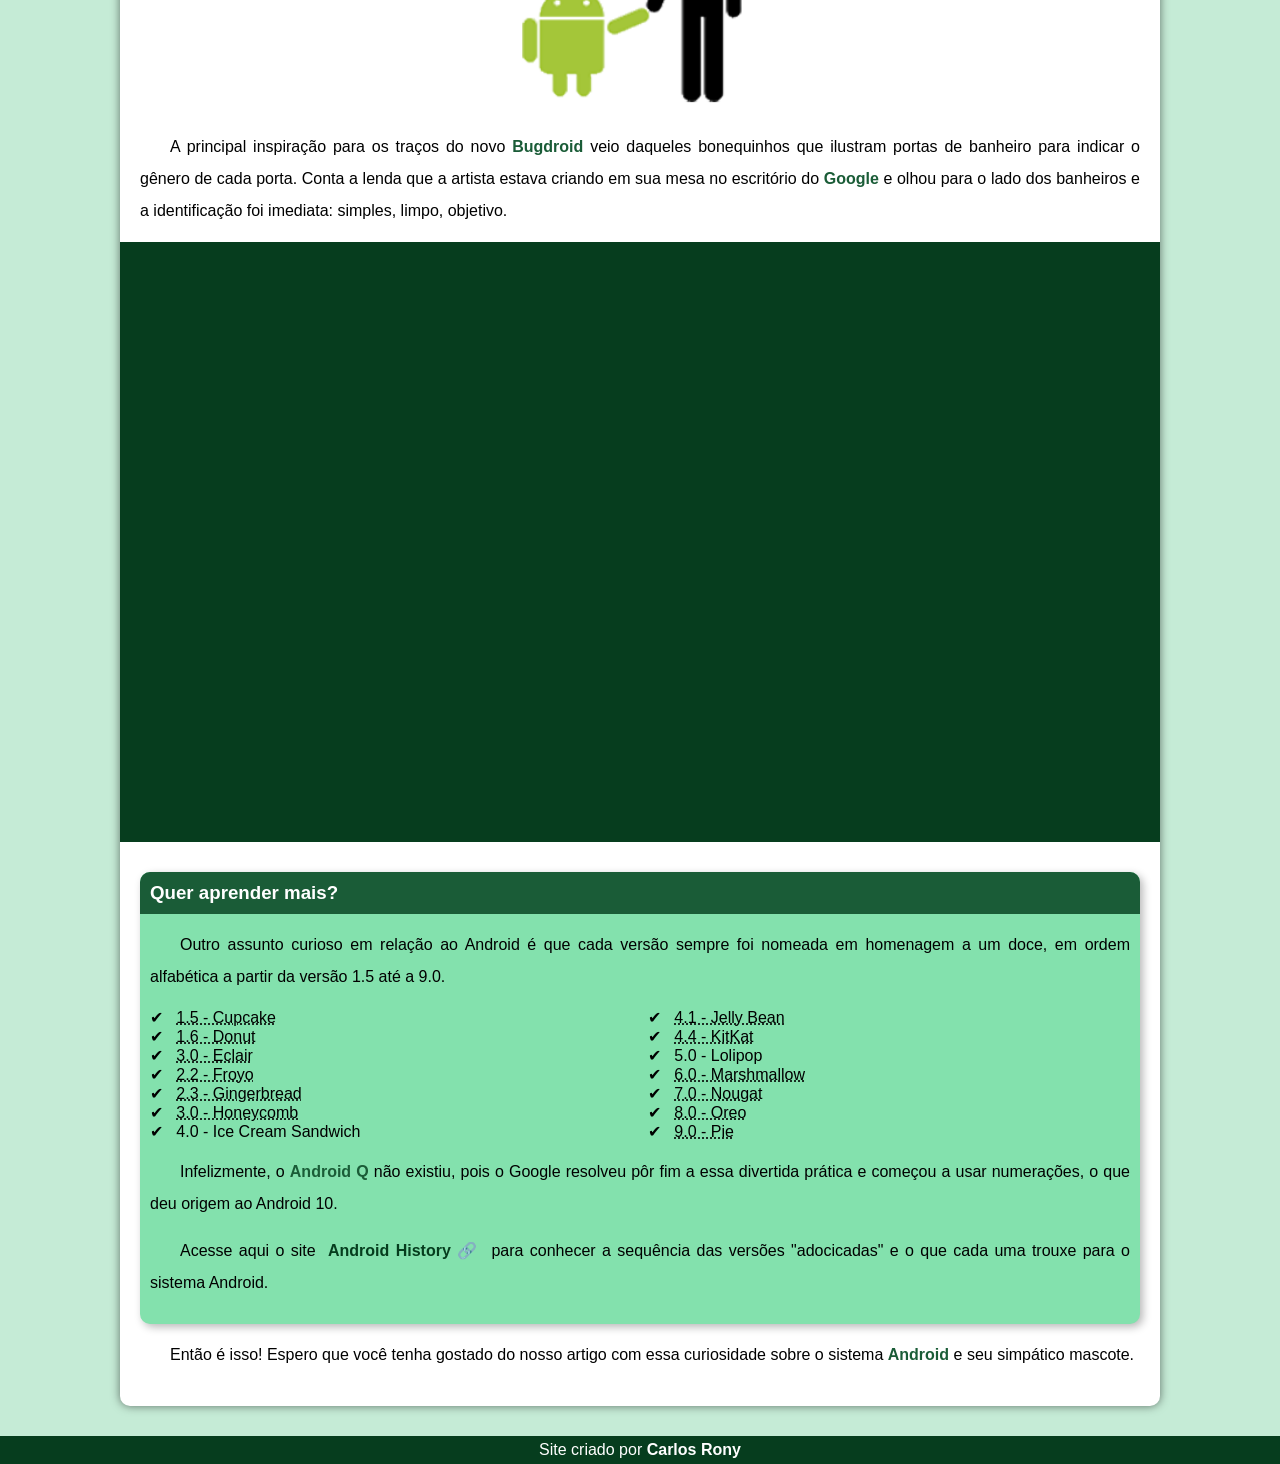
<file: index/android.html>
<!DOCTYPE html>
<html lang="pt-br">
<head>
    <meta charset="UTF-8">
    <meta name="viewport" content="width=device-width, initial-scale=1.0">
    <title>Como surgiu o mascote do Android?</title>
    <link rel="shortcut icon" href="imagens/favicon.ico" type="image/x-icon">
    <link rel="stylesheet" href="../style/style.css">
</head>
<body>

    <header>

        <h1>Curiosidades de Tecnologia</h1>
        <p>Tudo aquilo que você sempre quis saber sobre o mundo Tech, em um único lugar.</p>

    </header>

    <nav>

        <a href="#">Home</a>
        <a href="#">Notícias</a>
        <a href="#">Contato</a>

    </nav>


    <main>

        <article>

            <h1> História do Mascote do Android </h1>
            <p>Provavelmente você sabe que o sistema operacional <strong>Android</strong>, mantido pelo <strong>Google</strong> é um dos mais utilizados para dispositivos móveis em todo o mundo. Mas tavez você não saiba que o seu simpático mascote tem um nome e uma história muito curiosa? Pois acompanhe esse artigo para aprender muita coisa sobre esse robozinho.</p>

            <h2>A primeira versão</h2>
            <p>A primeira tentativa de criar um mascote surgiu em 2007 e veio de um desenvolvedor chamado <a href="https://www.thedrum.com/news/googles-dan-morrill-reveals-rejected-android-mascot-designs" target="_blank" class="externo">Dan Morrill</a>. Ele conta que abriu o <a href="https://inkscape.org/" target="_blank" class="externo">Inkscape</a> (software livre para vetorização de imagens) e criou sua própria versão de robô. O objetivo era apenas personificar o sistema apenas para a a sua equipe, não existia nenhuma solicitação da empresa para a criação de um mascote.</p>

            <picture>
                <source media="(max-width: 670px)" srcset="../imagens/dan-droids-pq.png">
                <img src="../imagens/dan-droids.png" alt="Primeiro mascote do Android">
            </picture>
            <p>Essa primeira versão bizarra até foi batizada em homenagem ao seu criador: seriam os <strong>Dandroids</strong>.</p>

            <h2>Surge um novo mascote</h2>
            <p>A ideia de ter um mascote foi amadurecendo e a missão foi passada para uma profissional da área. A ilustradora Russa <a href="https://www.irinablok.com/" target="_blank" class="externo">Irina Blok</a>, também funcionária do Google, ficou com a missão de representar o pequeno robô de uma maneira mais agradável.</p>

            <picture>
                <source media="(max-width: 670px)" srcset="../imagens/irina-blok-pq.jpg">
                <img src="../imagens/irina-blok.jpg" alt="Irina Blok, criadora do Bugdroid">
            </picture>
            <p>A ideia principal da Irina era representar tudo graficamente com poucos traços e de forma mais chapada. O desenho também deveria gerar identificação rápida com quem o olha. Surgiu então o <strong>Bugdroid</strong>, o novo mascote do Android.</p>

            <img src="../imagens/bugdroid.png" class="pequeno" alt="Bugdroid">
            <p>A principal inspiração para os traços do novo <strong>Bugdroid</strong> veio daqueles bonequinhos que ilustram portas de banheiro para indicar o gênero de cada porta. Conta a lenda que a artista estava criando em sua mesa no escritório do <strong>Google</strong> e olhou para o lado dos banheiros e a identificação foi imediata: simples, limpo, objetivo.</p>

            <div class="video">
                <iframe width="560" height="315" src="https://www.youtube.com/embed/l2UDgpLz20M?si=h7f0mrM9o91ayQm4" title="YouTube video player" frameborder="0" allow="accelerometer; autoplay; clipboard-write; encrypted-media; gyroscope; picture-in-picture; web-share" referrerpolicy="strict-origin-when-cross-origin" allowfullscreen></iframe>
            </div>
 
            <aside>

                <h3>Quer aprender mais?</h3>
                <p>Outro assunto curioso em relação ao Android é que cada versão sempre foi nomeada em homenagem a um doce, em ordem alfabética a partir da versão 1.5 até a 9.0.</p>
                <ul>
                    <li> <abbr title="Bolo de Copo">1.5 - Cupcake</abbr> </li>
                    <li> <abbr title="Rosquinha">1.6 - Donut</abbr> </li>
                    <li> <abbr title="Bomba">3.0 - Eclair</abbr> </li>
                    <li> <abbr title="Iogurte Congelado">2.2 - Froyo</abbr> </li>
                    <li> <abbr title="Biscoite de Gengibre">2.3 - Gingerbread</abbr> </li>
                    <li> <abbr title="Favo de Mel">3.0 - Honeycomb</abbr> </li>
                    <li> <abrr title="Sanduíche de Sorvete">4.0 - Ice Cream Sandwich</abrr> </li>
                    <li> <abbr title="Jujuba">4.1 - Jelly Bean</abbr> </li>
                    <li> <abbr title="KitKat">4.4 - KitKat</abbr> </li>
                    <li> <abrr title="Pirulito">5.0 - Lolipop</abrr> </li>
                    <li> <abbr title="Marshmallow">6.0 - Marshmallow</abbr> </li>
                    <li> <abbr title="Torrone">7.0 - Nougat</abbr> </li>
                    <li> <abbr title="Oreo">8.0 - Oreo</abbr> </li>
                    <li> <abbr title="Torta">9.0 - Pie</abbr> </li>
                </ul>
                <p>Infelizmente, o <strong>Android Q</strong> não existiu, pois o Google resolveu pôr fim a essa divertida prática e começou a usar numerações, o que deu origem ao Android 10.</p>
                <p>Acesse aqui o site <a href="https://www.android.com/why-android/" target="_blank" class="externo">Android History</a> para conhecer a sequência das versões "adocicadas" e o que cada uma trouxe para o sistema Android.</p>

            </aside>
            

            <p>Então é isso! Espero que você tenha gostado do nosso artigo com essa curiosidade sobre o sistema <strong>Android</strong> e seu simpático mascote.</p>

        </article>

    </main>


    <footer>

        <p>Site criado por <a href="https://github.com/Carlos-Rony-07" target="_blank">Carlos Rony</a></p>

    </footer>
    
</body>
</html>
</file>
<file: desafio12/estilo/style.css>
@charset "UTF-8";

@import url('https://fonts.googleapis.com/css2?family=Bebas+Neue&family=Passion+One:wght@400;700;900&family=Sriracha&family=Work+Sans:ital,wght@0,100..900;1,100..900&display=swap');
@import url('https://fonts.googleapis.com/css2?family=Bebas+Neue&family=Passion+One:wght@400;700;900&family=Sriracha&family=Work+Sans:ital,wght@0,100..900;1,100..900&display=swap');

:root {
    --fonte1: Verdana, Geneva, Tahoma, sans-serif;
    --fonte2: 'Passion One', cursive;
    --fonte3: 'Sriracha', cursive;
}

* {
    margin: 0px;
    padding: 0px;
    font-size: 1em;
}

html, body {
    min-height: 100vh;
    background-color: darkgray;
    font-family: var(--fonte1);
}



header {
    background-color: black;
    color: white;
    text-align: center;
}

header h1 {
    padding-top: 50px;
    font-variant: small-caps;
    font-family: var(--fonte2);
    font-size: 10vw;
}

header p {
    padding-bottom: 50px;
}

header a, footer a {
    color: white;
    text-decoration: none;
    font-weight: bolder;
}

header a:hover, footer a:hover {
    text-decoration: underline;
}




section {
    padding-top: 10vh;
    padding-bottom: 10vh;
    line-height: 2em;
    padding-left: 30px;
    font-family: var(--fonte3);
    font-size: 3.5vw;
}

section.normal {
    background-color: white;
    color: black;
}

section.imagem {
    background-color: rgb(52, 52, 52);
    color: white;
}

section.imagem p {
    display: inline-block;
    padding: 5px;
    background-color: rgba(0, 0, 0, 0.253);
}



footer {
    background-color: black;
    color: white;
    text-align: center;
    padding: 10px;
}
</file>
<file: Projeto Cordel/estilo/style.css>
@charset "UTF-8";

@import url('https://fonts.googleapis.com/css2?family=Bebas+Neue&family=Passion+One:wght@400;700;900&family=Sriracha&family=Work+Sans:ital,wght@0,100..900;1,100..900&display=swap');
@import url('https://fonts.googleapis.com/css2?family=Bebas+Neue&family=Passion+One:wght@400;700;900&family=Sriracha&family=Work+Sans:ital,wght@0,100..900;1,100..900&display=swap');

:root {
    --fonte1: Verdana, Geneva, Tahoma, sans-serif;
    --fonte2: 'Passion One', cursive;
    --fonte3: 'Sriracha', cursive;
}

* {
    margin: 0px;
    padding: 0px;
    font-size: 1em;
}

html, body {
    min-height: 100vh;
    background-color: darkgray;
    font-family: var(--fonte1);
}



header {
    background-color: black;
    color: white;
    text-align: center;
}

header h1 {
    padding-top: 50px;
    font-variant: small-caps;
    font-family: var(--fonte2);
    font-size: 10vw;
}

header p {
    padding-bottom: 50px;
}

header a, footer a {
    color: white;
    text-decoration: none;
    font-weight: bolder;
}

header a:hover, footer a:hover {
    text-decoration: underline;
}




section {
    padding-top: 10vh;
    padding-bottom: 10vh;
    line-height: 2em;
    padding-left: 30px;
    font-family: var(--fonte3);
    font-size: 3.5vw;
}

section p {
    padding-bottom: 2em;
}

section.normal {
    background-color: white;
    color: black;
}

section.imagem {
    background-color: rgb(52, 52, 52);
    color: white;
    box-shadow: inset 6px 6px 13px 0px rgba(0, 0, 0, 0.473);
    background-size: cover;
    background-attachment: fixed;
}

section.imagem p {
    display: inline-block;
    padding: 5px;
    background-color: rgba(0, 0, 0, 0.514);
    text-shadow: 1px 1px 0px black;
}

section#img01 {
    background-image: url('../imagens/background001.jpg');
    background-position: right center;
}

section#img02 {
    background-image: url('../imagens/background002.jpg');
}



footer {
    background-color: black;
    color: white;
    text-align: center;
    padding: 10px;
}
</file>
<file: style/style.css>
@charset "UTF-8";

/* 
#c5ebd6
#83e1ad
#3ddc84
#2fa866
#1a5c37
#063d1e
*/

@import url('https://fonts.googleapis.com/css2?family=Bebas+Neue&family=Work+Sans:ital,wght@0,100..900;1,100..900&display=swap');

@font-face {
    font-family: 'Android';
    src: url('../fontes/idroid.otf') format('opentype');
    font-weight: normal;
}

:root {
    --cor0: #c5ebd6;
    --cor1: #83e1ad;
    --cor2: #3ddc84;
    --cor3: #2fa866;
    --cor4: #1a5c37;
    --cor5: #063d1e;

    --fonte-padrao: Arial, Verdana, Helvetica, sans-serif;
    --fonte-destaque: 'Bebas Neue', cursive;
    --fonte-android: 'Android', cursive;
}

* {
    margin: 0px;
    padding: 0px;
}

body {
    background-color: var(--cor0);
    font-family: var(--fonte-padrao);
}

a.externo::after {
    content: '\00A0\1F517';
}

header {
    background-image: linear-gradient(to bottom, var(--cor3), var(--cor5));
    min-height: 150px;
    text-align: center;
    padding-top: 40px;
}

header h1 {
    color: white;
    font-family: var(--fonte-destaque);
    margin-bottom: 20px;
    font-size: 3em;
    font-weight: normal;
    text-shadow: 2px 2px 0px rgba(0, 0, 0, 0.527);
}

header p {
    color: white;
    font-family: var(--fonte-padrao);
    font-size: 1.2em;
    max-width: 500px;
    padding-right: 10px;
    padding-left: 10px;
    margin: auto;
    padding-bottom: 50px;
    text-shadow: 2px 2px 0px rgba(0, 0, 0, 0.527);

}

nav {
    background-color: var(--cor5);
    padding: 10px;
    box-shadow: 0px 7px 7px rgb(0, 0, 0, 0.192);
}

nav a {
    color: var(--cor1);
    padding: 10px;
    text-decoration: none;
    font-weight: bold;
    border-radius: 5px;
    transition-duration: 0.5s;
}

nav a:hover {
    background-color: var(--cor3);
    color: var(--cor5);
}

main {
    background-color: white;
    min-width: 300px;
    max-width: 1000px;
    margin: auto;
    margin-bottom: 30px;
    padding: 20px;
    box-shadow: 0px 0px 10px rgba(0, 0, 0, 0.527);
    border-bottom-left-radius: 10px;
    border-bottom-right-radius: 10px;
}

main h1 {
    color: var(--cor5);
    font-family: var(--fonte-android);
    font-weight: normal;
    font-size: 1.8em;
}

main h2 {
    font-family: var(--fonte-android);
    color: var(--cor4);
    font-size: 1.3em;
    font-weight: normal;
    background-image: linear-gradient(to right, var(--cor1), transparent);
    text-indent: 8px;
}

main p {
    margin: 15px 0px 15px 0px;
    text-align: justify;
    text-indent: 30px;
    font-size: 1em;
    line-height: 2em;
}

main strong {
    color: var(--cor4);
    font-weight: bold;
}

main a {
    text-decoration: none;
    font-weight: bold;
    color: var(--cor5);
    background-color: var(--cor1);
    padding: 2px 6px;
}

main a:hover {
    text-decoration: underline;
    color: var(--cor4);
}

main img {
    width: 100%;
}

main img.pequeno {
    max-width: 350px;
    display: block;
    margin: auto;
}

div.video {
    background-color: var(--cor5);
    margin: 0px -20px 30px -20px; /* Cola no main */
    padding: 20px;
    padding-bottom: 58%;

    position: relative;
}

div.video iframe {
    position: absolute;
    top: 5%;
    left: 5%;
    width: 90%;
    height: 90%;
}

aside {
    background-color: var(--cor1);
    padding: 10px;
    border-radius: 10px;
    box-shadow: 3px 3px 8px rgba(0, 0, 0, 0.281);
}

aside h3 {
    background-color: var(--cor4);
    color: white;
    padding: 10px;
    margin: -10px -10px 0px -10px;
    border-radius: 10px 10px 0px 0px;
}

aside ul {
    list-style-type: '\2714\00A0\00A0';
    list-style-position: inside;
    columns: 2;
}

footer {
    background-color: var(--cor5);
    color: white;
    text-align: center;
    font-weight: 0.8em;
    padding: 5px;
}

footer a {
    color: white;
    font-weight: bolder;
    text-decoration: none;
}

footer a:hover {
    text-decoration: underline;
    color: var(--cor1);
}
</file>
